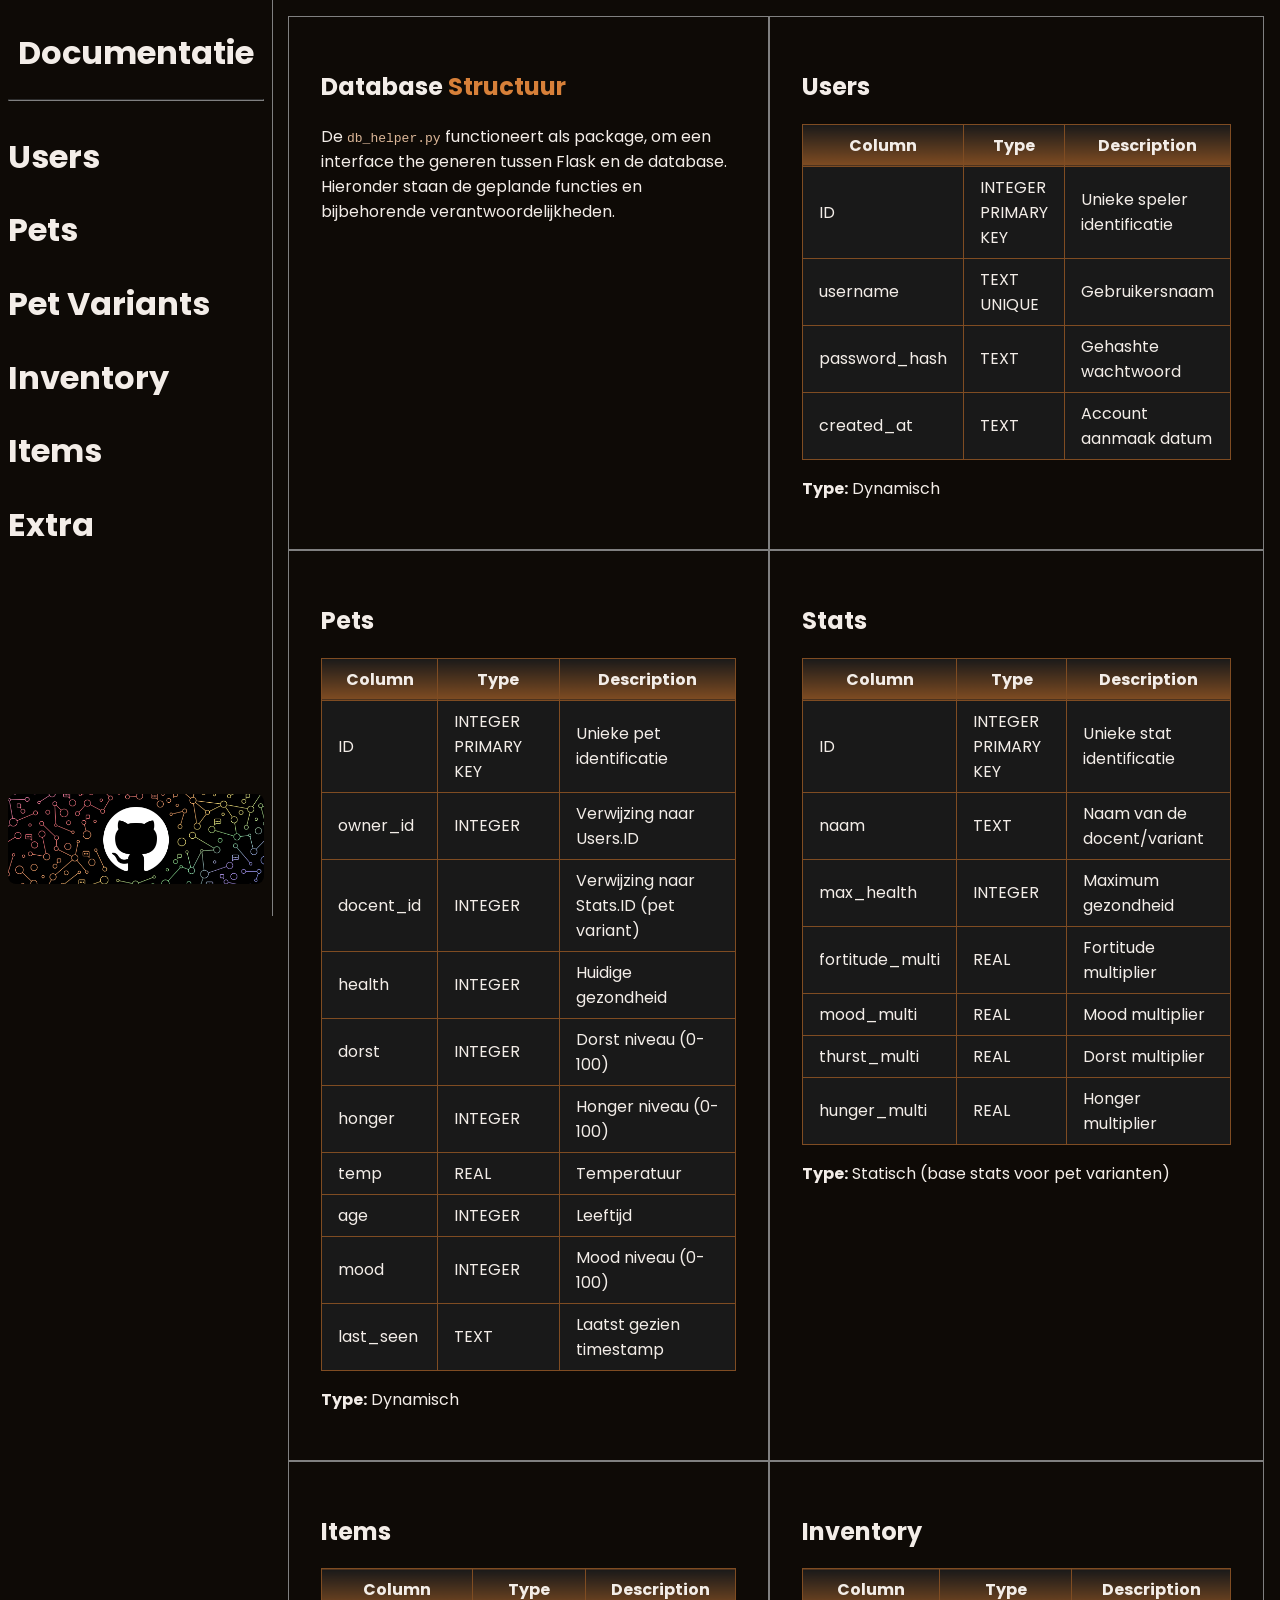
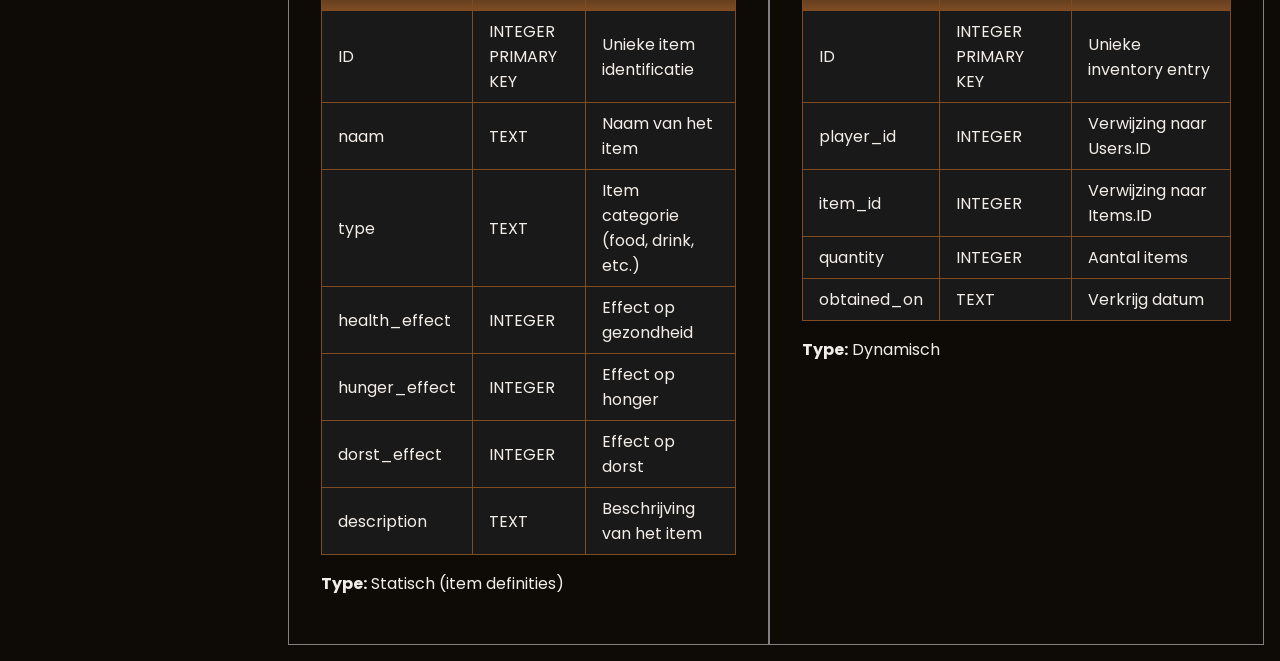
<file: site/index.html>
<!DOCTYPE html>
<html lang="en">
<head>
    <meta charset="UTF-8">
    <title>DB Handler Documentation</title>
    <link rel="stylesheet" href="sidebar.css">
    <link rel="stylesheet" href="style.css">
    <link rel="stylesheet" href="home.css">
</head>
<body>
<sidebar>
    <h1>Documentatie</h1>
    <hr>
    <div class="links">
            <p id="side-user"><b>Users</b><br>
                <a href="user/create.html" class="side-link">> Create User</a><br>
                <a href="user/delete.html" class="side-link">> Delete User</a><br>
                <a href="user/verify.html" class="side-link">> Verify User</a><br>
                <a href="user/change.html" class="side-link">> Change Password</a>
                <a href="user/get.html" class="side-link">> Get User</a>
            </p>

            <p id="side-pets-dyn"><b>Pets</b><br>
                <a href="pet/create.html" class="side-link">> Create New Pet</a><br>
                <a href="pet/get_status.html" class="side-link">> Get Pet Status</a><br>
                <a href="pet/set_status.html" class="side-link">> Set Pet Status</a><br>
                <a href="pet/delete.html" class="side-link">> Delete Pet</a><br>
                <a href="pet/get_all.html" class="side-link">> Get All Pets</a><br>
            </p>

            <p id="side-pets-stat"><b>Pet Variants</b><br>
                <a href="variant/create.html" class="side-link">> Create New Variant</a><br>
                <a href="variant/get_variant.html" class="side-link">> Get Variant Stats</a><br>
                <a href="variant/delete.html" class="side-link">> Delete Variant</a><br>
            </p>

            <p id="side-inventory"><b>Inventory</b><br>
                <a href="inventory/add.html" class="side-link">> Add Item</a><br>
                <a href="inventory/edit_quantity.html" class="side-link">> Edit Quantity</a><br>
                <a href="inventory/delete.html" class="side-link">> Delete Item</a><br>
                <a href="inventory/get_inv.html" class="side-link">> Get Inventory</a><br>
            </p>

            <p id="side-items"><b>Items</b><br>
                <a href="item/create.html" class="side-link">> Create New Item</a><br>
                <a href="item/delete.html" class="side-link">> Delete Item</a><br>
                <a href="item/get.html" class="side-link">> Get Item Info</a><br>
                <a href="item/edit.html" class="side-link">> Edit Item Info</a><br>
            </p>

        <p id="side-items"><b>Extra</b><br>
            <a href="extra/boilerplate.html" class="side-link">> Boilerplate Classes</a><br>
        </p>
    </div>
</sidebar>
<a href="https://github.com/aRookieCookie/DB-Helper-NovaPets/tree/main" target="_blank">
    <img alt="Logo for Github Repo" src="github.png" class="github-banner">
</a>
<main>
    <div class="grid-wrapper">
        <div class="grid1">
            <h2>Database <div style="display: inline; color: #d78039">Structuur</div></h2>
            <p>De <code style="color: #dcb798">db_helper.py</code> functioneert als package, om een interface the generen tussen Flask en de database. Hieronder staan de geplande functies en bijbehorende verantwoordelijkheden.</p>
        </div>

        <!-- USERS TABLE -->
        <div class="grid2">
            <h2>Users</h2>
            <table style="width:100%; border-collapse: collapse;">
                <tr>
                    <th class="th-column">Column</th>
                    <th class="th-type">Type</th>
                    <th class="th-description">Description</th>
                </tr>
                <tr>
                    <td>ID</td>
                    <td>INTEGER PRIMARY KEY</td>
                    <td>Unieke speler identificatie</td>
                </tr>
                <tr>
                    <td>username</td>
                    <td>TEXT UNIQUE</td>
                    <td>Gebruikersnaam</td>
                </tr>
                <tr>
                    <td>password_hash</td>
                    <td>TEXT</td>
                    <td>Gehashte wachtwoord</td>
                </tr>
                <tr>
                    <td>created_at</td>
                    <td>TEXT</td>
                    <td>Account aanmaak datum</td>
                </tr>
            </table>
            <p><strong>Type:</strong> Dynamisch</p>
        </div>

        <!-- PETS TABLE -->
        <div class="grid3">
            <h2>Pets</h2>
            <table style="width:100%; border-collapse: collapse;">
                <tr>
                    <th class="th-column">Column</th>
                    <th class="th-type">Type</th>
                    <th class="th-description">Description</th>
                </tr>
                <tr>
                    <td>ID</td>
                    <td>INTEGER PRIMARY KEY</td>
                    <td>Unieke pet identificatie</td>
                </tr>
                <tr>
                    <td>owner_id</td>
                    <td>INTEGER</td>
                    <td>Verwijzing naar Users.ID</td>
                </tr>
                <tr>
                    <td>docent_id</td>
                    <td>INTEGER</td>
                    <td>Verwijzing naar Stats.ID (pet variant)</td>
                </tr>
                <tr>
                    <td>health</td>
                    <td>INTEGER</td>
                    <td>Huidige gezondheid</td>
                </tr>
                <tr>
                    <td>dorst</td>
                    <td>INTEGER</td>
                    <td>Dorst niveau (0-100)</td>
                </tr>
                <tr>
                    <td>honger</td>
                    <td>INTEGER</td>
                    <td>Honger niveau (0-100)</td>
                </tr>
                <tr>
                    <td>temp</td>
                    <td>REAL</td>
                    <td>Temperatuur</td>
                </tr>
                <tr>
                    <td>age</td>
                    <td>INTEGER</td>
                    <td>Leeftijd</td>
                </tr>
                <tr>
                    <td>mood</td>
                    <td>INTEGER</td>
                    <td>Mood niveau (0-100)</td>
                </tr>
                <tr>
                    <td>last_seen</td>
                    <td>TEXT</td>
                    <td>Laatst gezien timestamp</td>
                </tr>
            </table>
            <p><strong>Type:</strong> Dynamisch</p>
        </div>

        <!-- STATS TABLE -->
        <div class="grid4">
            <h2>Stats</h2>
            <table style="width:100%; border-collapse: collapse;">
                <tr>
                    <th class="th-column">Column</th>
                    <th class="th-type">Type</th>
                    <th class="th-description">Description</th>
                </tr>
                <tr>
                    <td>ID</td>
                    <td>INTEGER PRIMARY KEY</td>
                    <td>Unieke stat identificatie</td>
                </tr>
                <tr>
                    <td>naam</td>
                    <td>TEXT</td>
                    <td>Naam van de docent/variant</td>
                </tr>
                <tr>
                    <td>max_health</td>
                    <td>INTEGER</td>
                    <td>Maximum gezondheid</td>
                </tr>
                <tr>
                    <td>fortitude_multi</td>
                    <td>REAL</td>
                    <td>Fortitude multiplier</td>
                </tr>
                <tr>
                    <td>mood_multi</td>
                    <td>REAL</td>
                    <td>Mood multiplier</td>
                </tr>
                <tr>
                    <td>thurst_multi</td>
                    <td>REAL</td>
                    <td>Dorst multiplier</td>
                </tr>
                <tr>
                    <td>hunger_multi</td>
                    <td>REAL</td>
                    <td>Honger multiplier</td>
                </tr>
            </table>
            <p><strong>Type:</strong> Statisch (base stats voor pet varianten)</p>
        </div>

        <!-- ITEMS TABLE -->
        <div class="grid5">
            <h2>Items</h2>
            <table style="width:100%; border-collapse: collapse;">
                <tr>
                    <th class="th-column">Column</th>
                    <th class="th-type">Type</th>
                    <th class="th-description">Description</th>
                </tr>
                <tr>
                    <td>ID</td>
                    <td>INTEGER PRIMARY KEY</td>
                    <td>Unieke item identificatie</td>
                </tr>
                <tr>
                    <td>naam</td>
                    <td>TEXT</td>
                    <td>Naam van het item</td>
                </tr>
                <tr>
                    <td>type</td>
                    <td>TEXT</td>
                    <td>Item categorie (food, drink, etc.)</td>
                </tr>
                <tr>
                    <td>health_effect</td>
                    <td>INTEGER</td>
                    <td>Effect op gezondheid</td>
                </tr>
                <tr>
                    <td>hunger_effect</td>
                    <td>INTEGER</td>
                    <td>Effect op honger</td>
                </tr>
                <tr>
                    <td>dorst_effect</td>
                    <td>INTEGER</td>
                    <td>Effect op dorst</td>
                </tr>
                <tr>
                    <td>description</td>
                    <td>TEXT</td>
                    <td>Beschrijving van het item</td>
                </tr>
            </table>
            <p><strong>Type:</strong> Statisch (item definities)</p>
        </div>

        <!-- INVENTORY TABLE -->
        <div class="grid6">
            <h2>Inventory</h2>
            <table style="width:100%; border-collapse: collapse;">
                <tr>
                    <th class="th-column">Column</th>
                    <th class="th-type">Type</th>
                    <th class="th-description">Description</th>
                </tr>
                <tr>
                    <td>ID</td>
                    <td>INTEGER PRIMARY KEY</td>
                    <td>Unieke inventory entry</td>
                </tr>
                <tr>
                    <td>player_id</td>
                    <td>INTEGER</td>
                    <td>Verwijzing naar Users.ID</td>
                </tr>
                <tr>
                    <td>item_id</td>
                    <td>INTEGER</td>
                    <td>Verwijzing naar Items.ID</td>
                </tr>
                <tr>
                    <td>quantity</td>
                    <td>INTEGER</td>
                    <td>Aantal items</td>
                </tr>
                <tr>
                    <td>obtained_on</td>
                    <td>TEXT</td>
                    <td>Verkrijg datum</td>
                </tr>
            </table>
            <p><strong>Type:</strong> Dynamisch</p>
        </div>


    </div>
</main>


</body>
</html>
</file>
<file: site/sidebar.css>
:root {
    --text: #f3ede8;
    --background: #0e0a06;
    --primary: #dcb798;
    --secondary: #7f4c22;
    --accent: #d78039;
}

sidebar{
    position: fixed;
    top: 0;
    left: 0;
    width: 16rem;
    height: 100%;
    padding: 8px;
    overflow-y: auto;

    background-color: var(--background);
    border-right: 1px solid gray;


}


.links a{
    text-decoration: none;
    color: inherit;
    font-size: 1.5rem
}

.links a:hover{text-shadow: 0px 0px 10px var(--text)}

sidebar p{

    max-height: 2.6rem;
    font-size: 2rem;

    overflow: hidden;

    transition: max-height 1s ease-in-out;
}

sidebar h1{
    width: 100%;
    text-align: center;
}

sidebar p:hover {
    max-height: 30rem;

}

sidebar hr{border-color: gray;}
sidebar .links{padding-bottom: 6rem}

.github-banner {
    width:16rem;
    border-radius: 8px;
    position: fixed;
    bottom: 1rem;
    left: 8px;
}

sidebar::-webkit-scrollbar {
    display: none;
}
sidebar{
    -ms-overflow-style: none;  /* IE and Edge */
    scrollbar-width: none;  /* Firefox */
}
</file>
<file: site/style.css>
@import url('https://fonts.googleapis.com/css2?family=Poppins:wght@400;700&display=swap');

:root {
    --text: #f3ede8;
    --background: #0e0a06;
    --primary: #dcb798;
    --secondary: #7f4c22;
    --accent: #d78039;
}

body{
    margin: 0;
    padding: 0;
    font-family: 'Poppins', sans-serif;
    font-weight: 400;
    color: var(--text);
    background-color: var(--background);
    width: 100vw;
}

main{
    margin-left: 17rem;
    padding: 1rem;
}

.accent-color{
    color: var(--accent);
}

.language-python{
    border-radius: 4rem;;
}

pre[class*=language-] {
    padding:8px 16px 8px 16px;
    border-radius: 0.8rem;
    }
:not(pre)>code[class*=language-],
pre[class*=language-] {
    background:  #191919;
}

a{
    text-decoration: none;
    color: var(--text);
}

.thin {
    border: none;
    border-bottom: 1px solid #211b13;
    margin: 1rem auto;
    width: 75%;
    display: flex;
    justify-content: center;
}

summary{
    cursor: pointer;
}

.indent{
    margin-left: 2rem;
}
</file>
<file: site/home.css>
:root {
    --text: #f3ede8;
    --background: #0e0a06;
    --primary: #dcb798;
    --secondary: #7f4c22;
    --accent: #d78039;
}

.grid-wrapper {
    display: grid;
    grid-template-columns: repeat(2, 1fr);
    grid-template-rows: repeat(2, auto);
    grid-column-gap: 0;
    grid-row-gap: 0;
}

.grid1 { grid-area: 1 / 1 / 2 / 2; }
.grid2 { grid-area: 1 / 2 / 2 / 3; }
.grid3 { grid-area: 2 / 1 / 3 / 2; }
.grid4 { grid-area: 2 / 2 / 3 / 3; }
.grid5 { grid-area: 3 / 1 / 4 / 2; }
.grid6 { grid-area: 3 / 2 / 4 / 3; }

.grid1, .grid2, .grid3, .grid4, .grid5, .grid6 {
    padding: 2rem;
    border: 0.5px solid gray;
}

th{
    font-weight: bold;
    text-align: center;
    gap: 0;
}

.th-column{width: auto}
.th-type{width: auto}
.th-description{width:auto}

td, th{
    border: 1px solid var(--secondary);
    background-color: #191919;
    padding: 0.5rem 1rem 0.5rem 1rem;
}

th{
    background-image: linear-gradient(to bottom, #191919, var(--secondary));
}
</file>
